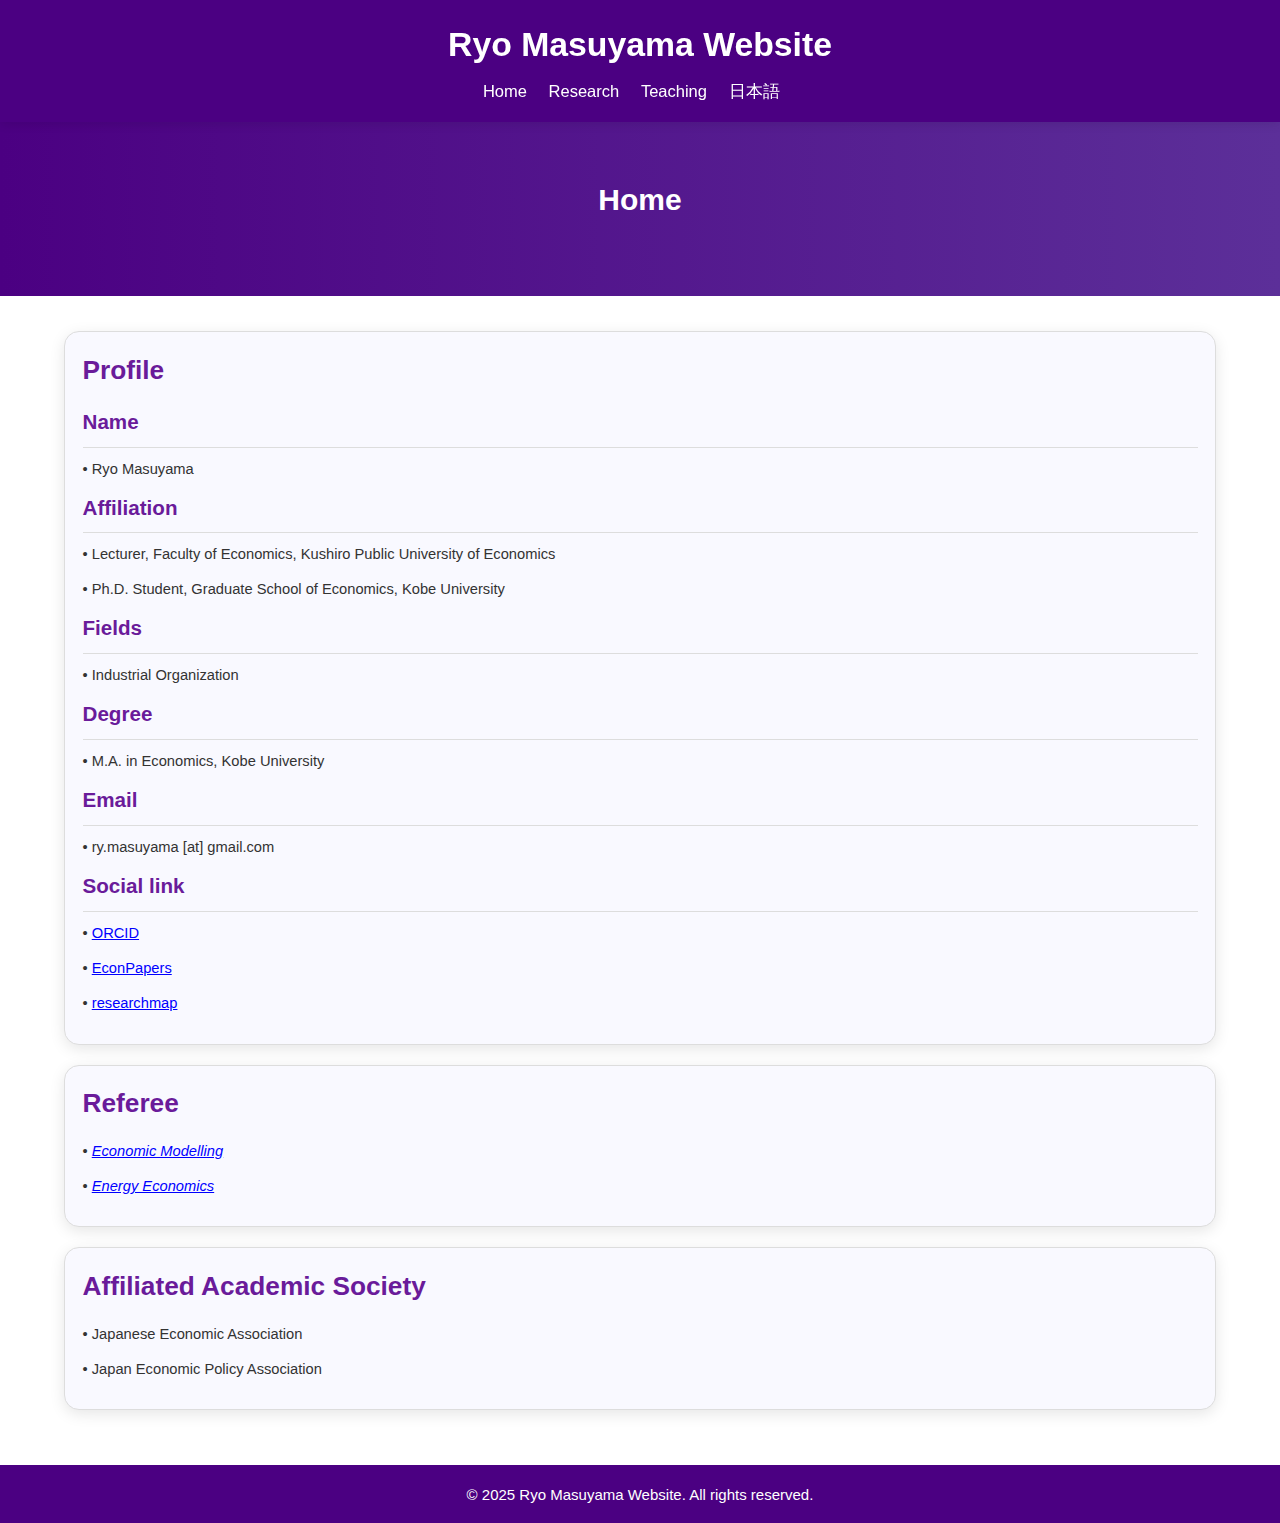
<file: index.html>
<!DOCTYPE html>
<html lang="en">
<head>
    <meta charset="UTF-8">
    <meta name="viewport" content="width=device-width, initial-scale=1.0">
    <title>Ryo Masuyama Website</title>
    <link rel="stylesheet" href="styles.css">
    <meta name="google-site-verification" content="24mqmOBWZNPzg-mIRnRh3WsXAKmJfDAmZn_zmuxCAtM" />
    <meta name="msvalidate.01" content="2E412AD7BA3A37AEB8CC1A56551C2961" />
    <meta name="keywords" content="Ryo Masuyama, RyoMasuyama, 増山亮, 増山 亮">
    <!-- Google tag (gtag.js) -->
    <script async src="https://www.googletagmanager.com/gtag/js?id=G-636PLPZ73G"></script>
    <script>
    window.dataLayer = window.dataLayer || [];
    function gtag(){dataLayer.push(arguments);}
    gtag('js', new Date());
    gtag('config', 'G-636PLPZ73G');
</script>
</head>
<body>
    <header>
        <div class="container">
            <h1>Ryo Masuyama Website</h1>
            <nav>
                <ul>
                    <li><a href="index.html">Home</a></li>
                    <li><a href="research.html">Research</a></li>
                    <li><a href="teaching.html">Teaching</a></li>
                    <li><a href="japanese.html">日本語</a></li>
                </ul>
            </nav>
        </div>
    </header>

    <div class="intro">
        <div class="container">
            <h2>Home</h2>
        </div>
    </div>

    <div class="content">
        <div class="container">
            <div class="category">
                <h2>Profile</h2>
                <h3>Name</h3>
                <p>&bull; Ryo Masuyama</p>
                <h3>Affiliation</h3>
                <p>&bull; Lecturer, Faculty of Economics, Kushiro Public University of Economics</p>
                <p>&bull; Ph.D. Student, Graduate School of Economics, Kobe University</p>
                <h3>Fields</h3>
                <p>&bull; Industrial Organization</p>
                <h3>Degree</h3>
                <p>&bull; M.A. in Economics, Kobe University</p>
                <h3>Email</h3>
                <p>&bull; ry.masuyama [at] gmail.com</p>
                <h3>Social link</h3>
                <p>&bull; <a href="https://orcid.org/0009-0000-1285-8782">ORCID</a></p>
                <p>&bull; <a href="https://econpapers.repec.org/RAS/pma3417.htm">EconPapers</a></p>
                <p>&bull; <a href="https://researchmap.jp/ryomasuyama">researchmap</a></p>
            </div>
        </div>

        <div class="container">
            <div class="category">
                <h2>Referee</h2>
                <p>&bull; <a href="https://www.sciencedirect.com/journal/economic-modelling"><i>Economic Modelling</i></a></p>
                <p>&bull; <a href="https://www.sciencedirect.com/journal/energy-economics"><i>Energy Economics</i></a></p>
            </div>
        </div>

        <div class="container">
            <div class="category">
                <h2>Affiliated Academic Society</h2>
                <p>&bull; Japanese Economic Association</p>
                <p>&bull; Japan Economic Policy Association</p>
            </div>
        </div>
    </div>

    <footer>
        <div class="container">
            <p>&copy; 2025 Ryo Masuyama Website. All rights reserved.</p>
        </div>
    </footer>
</body>
</html>
</file>
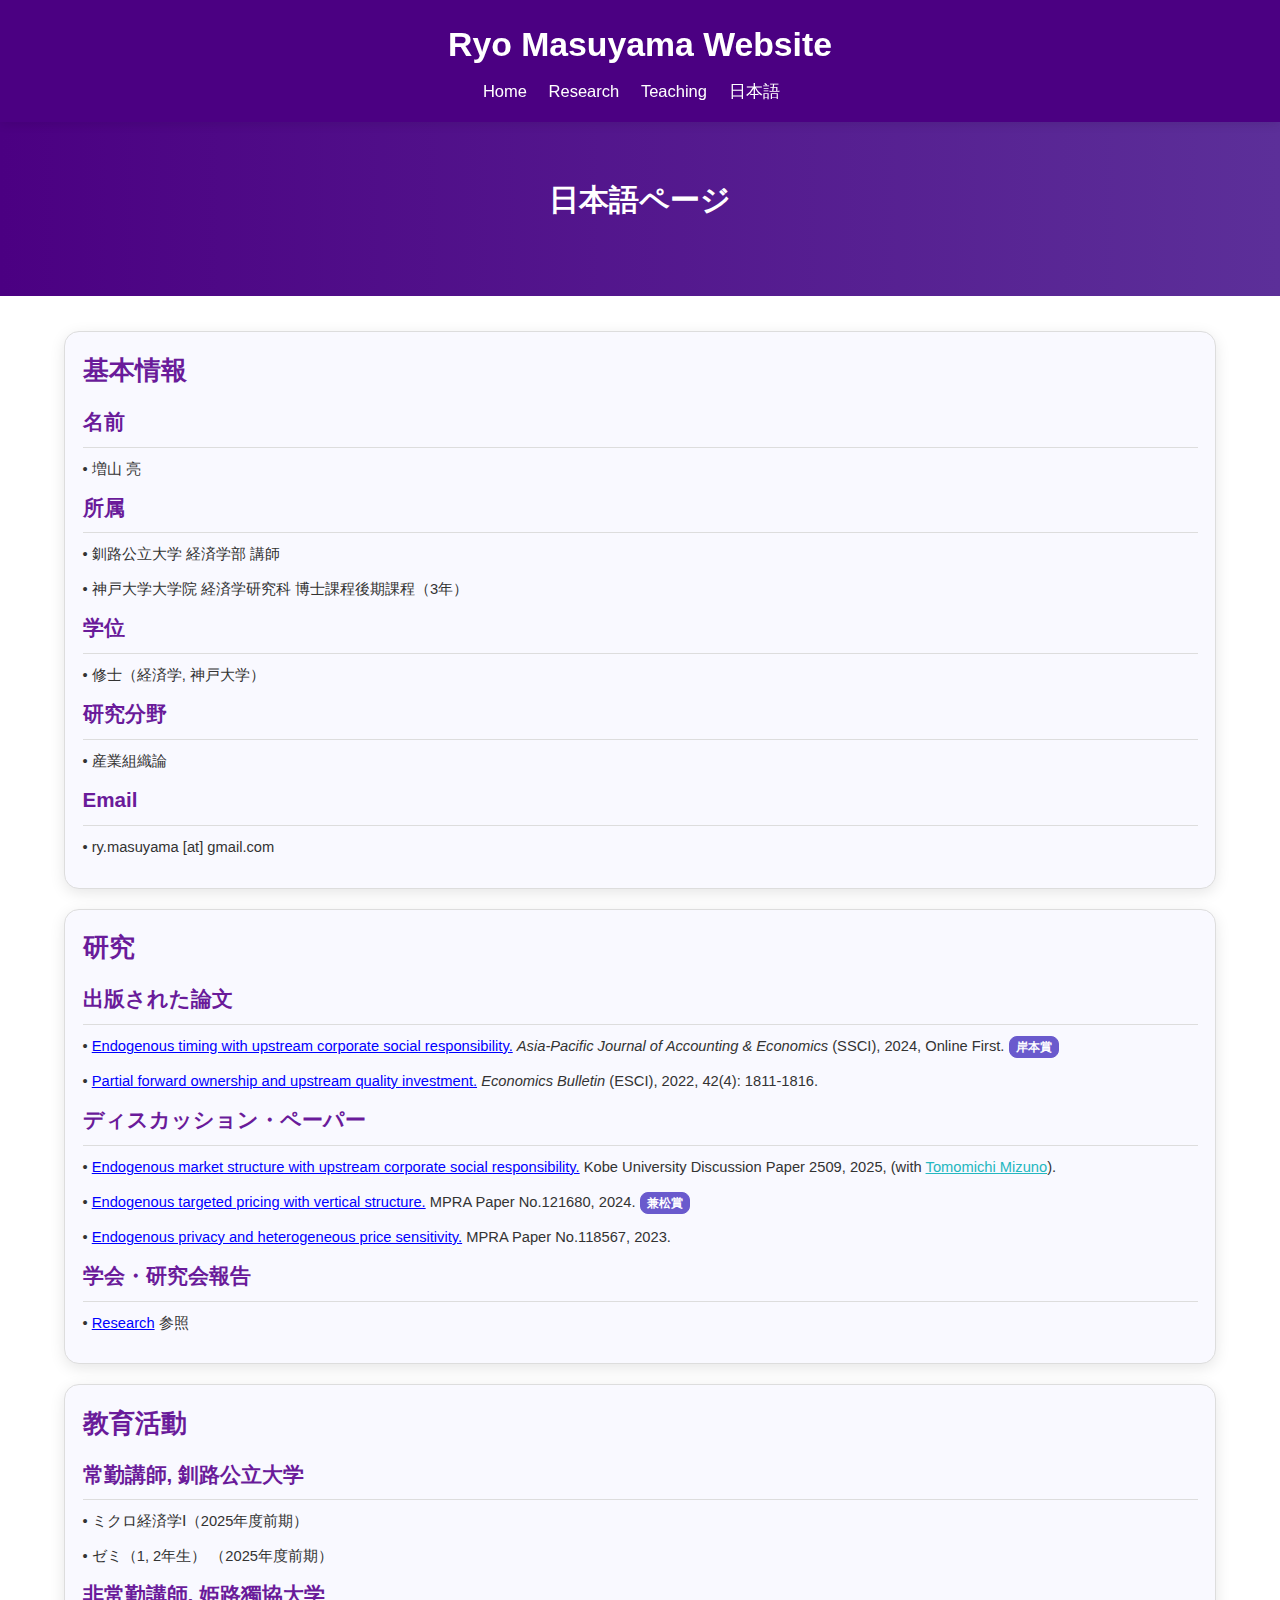
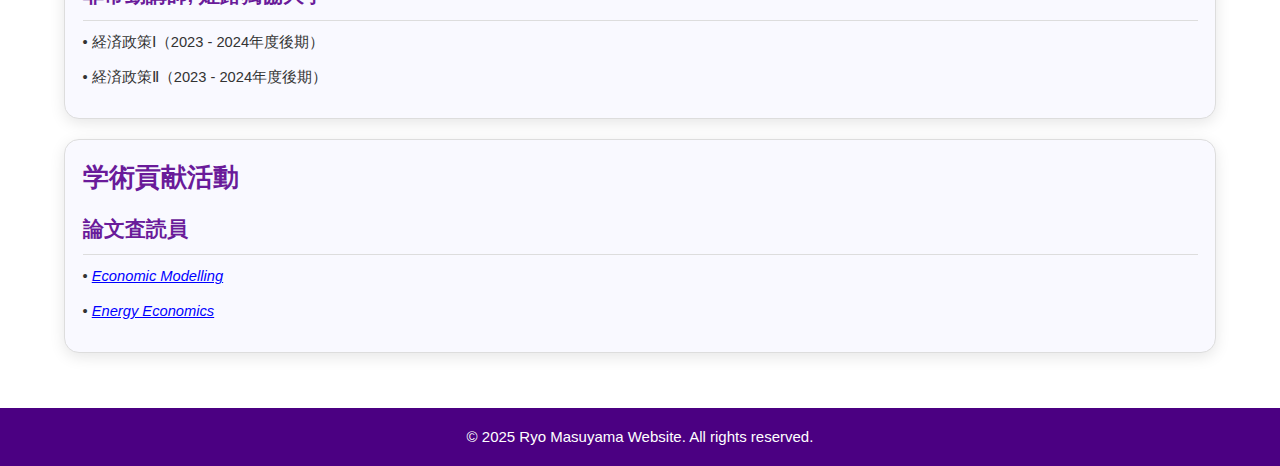
<file: japanese.html>
<!DOCTYPE html>
<html lang="en">
<head>
    <meta charset="UTF-8">
    <meta name="viewport" content="width=device-width, initial-scale=1.0">
    <meta name="keywords" content="増山亮, 増山 亮">
    <title>増山 亮のウェブサイト（日本語版）</title>
    <link rel="stylesheet" href="styles.css">
</head>
<body>
    <header>
        <div class="container">
            <h1>Ryo Masuyama Website</h1>
            <nav>
                <ul>
                    <li><a href="index.html">Home</a></li>
                    <li><a href="research.html">Research</a></li>
                    <li><a href="teaching.html">Teaching</a></li>
                    <li><a href="japanese.html">日本語</a></li>
                </ul>
            </nav>
        </div>
    </header>

    <div class="intro">
        <div class="container">
            <h2>日本語ページ</h2>
        </div>
    </div>

    <div class="content">
        <div class="container">
            <div class="category">
                <h2>基本情報</h2>
                <h3>名前</h3>
                <p>&bull; 増山 亮</p>
                <h3>所属</h3>
                <p>&bull; 釧路公立大学 経済学部 講師</p>
                <p>&bull; 神戸大学大学院 経済学研究科 博士課程後期課程（3年）</p>
                <h3>学位</h3>
                <p>&bull; 修士（経済学, 神戸大学）</p>
                <h3>研究分野</h3>
                <p>&bull; 産業組織論</p>
                <h3>Email</h3>
                <p>&bull; ry.masuyama [at] gmail.com</p>
            </div>
        </div>
      
       <div class="container">
            <div class="category">
                <h2>研究</h2>
                <h3>出版された論文</h3>
                <p>&bull; <a href="https://doi.org/10.1080/16081625.2024.2361668">Endogenous timing with upstream corporate social responsibility.</a> <i>Asia-Pacific Journal of Accounting & Economics</i> (SSCI), 2024, Online First. <span class="highlight">岸本賞</span></p>
                <p>&bull; <a href="https://ideas.repec.org/a/ebl/ecbull/eb-22-00443.html">Partial forward ownership and upstream quality investment.</a> <i>Economics Bulletin</i> (ESCI), 2022, 42(4): 1811-1816.</p>
                <h3>ディスカッション・ペーパー</h3>
                <p>&bull; <a href=https://ideas.repec.org/p/koe/wpaper/2509s.html>Endogenous market structure with upstream corporate social responsibility.</a> Kobe University Discussion Paper 2509, 2025, (with <a href="http://tmizuno.web.fc2.com/cv.html" style="color:#25b7c0;">Tomomichi Mizuno</a>). </p>
                <p>&bull; <a href="https://mpra.ub.uni-muenchen.de/id/eprint/121680">Endogenous targeted pricing with vertical structure.</a> MPRA Paper No.121680, 2024. <span class="highlight">兼松賞</span></p>
                <p>&bull; <a href="https://mpra.ub.uni-muenchen.de/118567/">Endogenous privacy and heterogeneous price sensitivity.</a> MPRA Paper No.118567, 2023. </p>
                <h3>学会・研究会報告</h3>
                <p>&bull; <a href="research.html">Research</a> 参照</p>
            </div>
        </div>
      
      <div class="container">
            <div class="category">
                <h2>教育活動</h2>
                <h3>常勤講師, 釧路公立大学</h3>
                <p>&bull; ミクロ経済学Ⅰ（2025年度前期）</p>
                <p>&bull; ゼミ（1, 2年生） （2025年度前期）</p>
                <h3>非常勤講師, 姫路獨協大学</h3>
                <p>&bull; 経済政策Ⅰ（2023 - 2024年度後期）</p>
                <p>&bull; 経済政策Ⅱ（2023 - 2024年度後期）</p>
            </div>
        </div>
      
       <div class="container">
            <div class="category">
                <h2>学術貢献活動</h2>
                <h3>論文査読員</h3>
                <p>&bull; <a href="https://www.sciencedirect.com/journal/economic-modelling"><i>Economic Modelling</i></a></p>
                <p>&bull; <a href="https://www.sciencedirect.com/journal/energy-economics"><i>Energy Economics</i></a></p>
            </div>
        </div>
    </div>


    <footer>
        <div class="container">
            <p>&copy; 2025 Ryo Masuyama Website. All rights reserved.</p>
        </div>
    </footer>
</body>
</html>
</file>
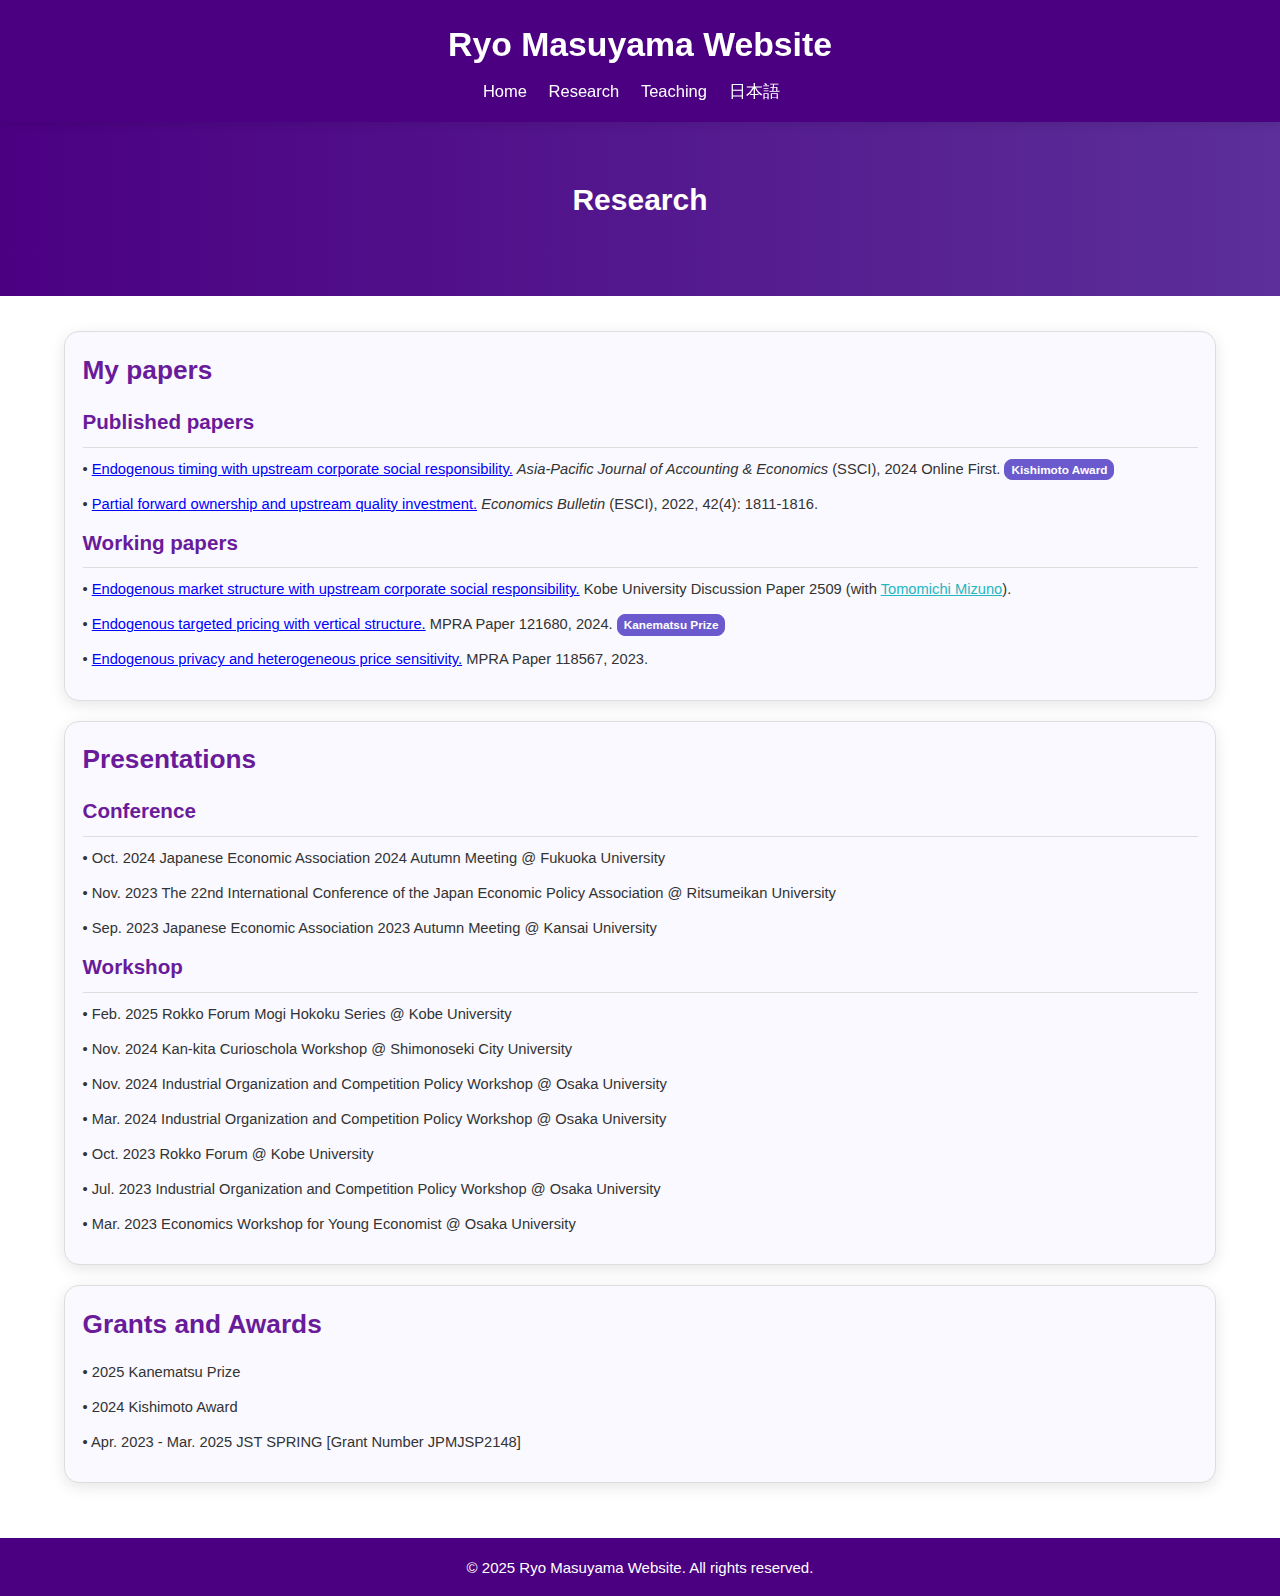
<file: research.html>
<!DOCTYPE html>
<html lang="en">
<head>
    <meta charset="UTF-8">
    <meta name="viewport" content="width=device-width, initial-scale=1.0">
    <title>Ryo Masuyama Website</title>
    <link rel="stylesheet" href="styles.css">
</head>
<body>
    <header>
        <div class="container">
            <h1>Ryo Masuyama Website</h1>
            <nav>
                <ul>
                    <li><a href="index.html">Home</a></li>
                    <li><a href="research.html">Research</a></li>
                    <li><a href="teaching.html">Teaching</a></li>
                    <li><a href="japanese.html">日本語</a></li>
                </ul>
            </nav>
        </div>
    </header>

    <div class="intro">
        <div class="container">
            <h2>Research</h2>
        </div>
    </div>

    <div class="content">
        <div class="container">
            <div class="category">
                <h2>My papers</h2>
              <h3>Published papers</h3>
                <p>&bull; <a href=https://doi.org/10.1080/16081625.2024.2361668>Endogenous timing with upstream corporate social responsibility.</a> <i>Asia-Pacific Journal of Accounting & Economics</i> (SSCI), 2024 Online First. <span class="highlight">Kishimoto Award</span></p>
                <p>&bull; <a href=https://ideas.repec.org/a/ebl/ecbull/eb-22-00443.html>Partial forward ownership and upstream quality investment.</a> <i>Economics Bulletin</i> (ESCI), 2022, 42(4): 1811-1816.</p>
              <h3>Working papers</h3>
                <p>&bull; <a href=https://ideas.repec.org/p/koe/wpaper/2509s.html>Endogenous market structure with upstream corporate social responsibility.</a> Kobe University Discussion Paper 2509 (with <a href="http://tmizuno.web.fc2.com/cv.html" style="color:#25b7c0;">Tomomichi Mizuno</a>). </p>
                <p>&bull; <a href=https://mpra.ub.uni-muenchen.de/121680/>Endogenous targeted pricing with vertical structure.</a> MPRA Paper 121680, 2024. <span class="highlight">Kanematsu Prize</span></p>
                <p>&bull; <a href=https://mpra.ub.uni-muenchen.de/118567/>Endogenous privacy and heterogeneous price sensitivity.</a> MPRA Paper 118567, 2023. </p>
            </div>
            <div class="category">
                <h2>Presentations</h2>
              <h3>Conference</h3>
              <p>&bull; Oct. 2024 Japanese Economic Association 2024 Autumn Meeting @ Fukuoka University</p>
              <p>&bull; Nov. 2023 The 22nd International Conference of the Japan Economic Policy Association @ Ritsumeikan University</p>
              <p>&bull; Sep. 2023 Japanese Economic Association 2023 Autumn Meeting @ Kansai University</p>
              <h3>Workshop</h3>
              <p>&bull; Feb. 2025 Rokko Forum Mogi Hokoku Series @ Kobe University</p>
              <p>&bull; Nov. 2024 Kan-kita Curioschola Workshop @ Shimonoseki City University</p>
              <p>&bull; Nov. 2024 Industrial Organization and Competition Policy Workshop @ Osaka University</p>
              <p>&bull; Mar. 2024 Industrial Organization and Competition Policy Workshop @ Osaka University</p>
              <p>&bull; Oct. 2023 Rokko Forum @ Kobe University</p>
              <p>&bull; Jul. 2023 Industrial Organization and Competition Policy Workshop @ Osaka University</p>
              <p>&bull; Mar. 2023 Economics Workshop for Young Economist @ Osaka University</p>
            </div>
            <div class="category">
                <h2>Grants and Awards</h2>
                <p>&bull; 2025 Kanematsu Prize</p>
                <p>&bull; 2024 Kishimoto Award</p>
                <p>&bull; Apr. 2023 - Mar. 2025 JST SPRING [Grant Number JPMJSP2148]</p>
            </div>
        </div>
    </div>

    <footer>
        <div class="container">
            <p>&copy; 2025 Ryo Masuyama Website. All rights reserved.</p>
        </div>
    </footer>
</body>
</html>
</file>
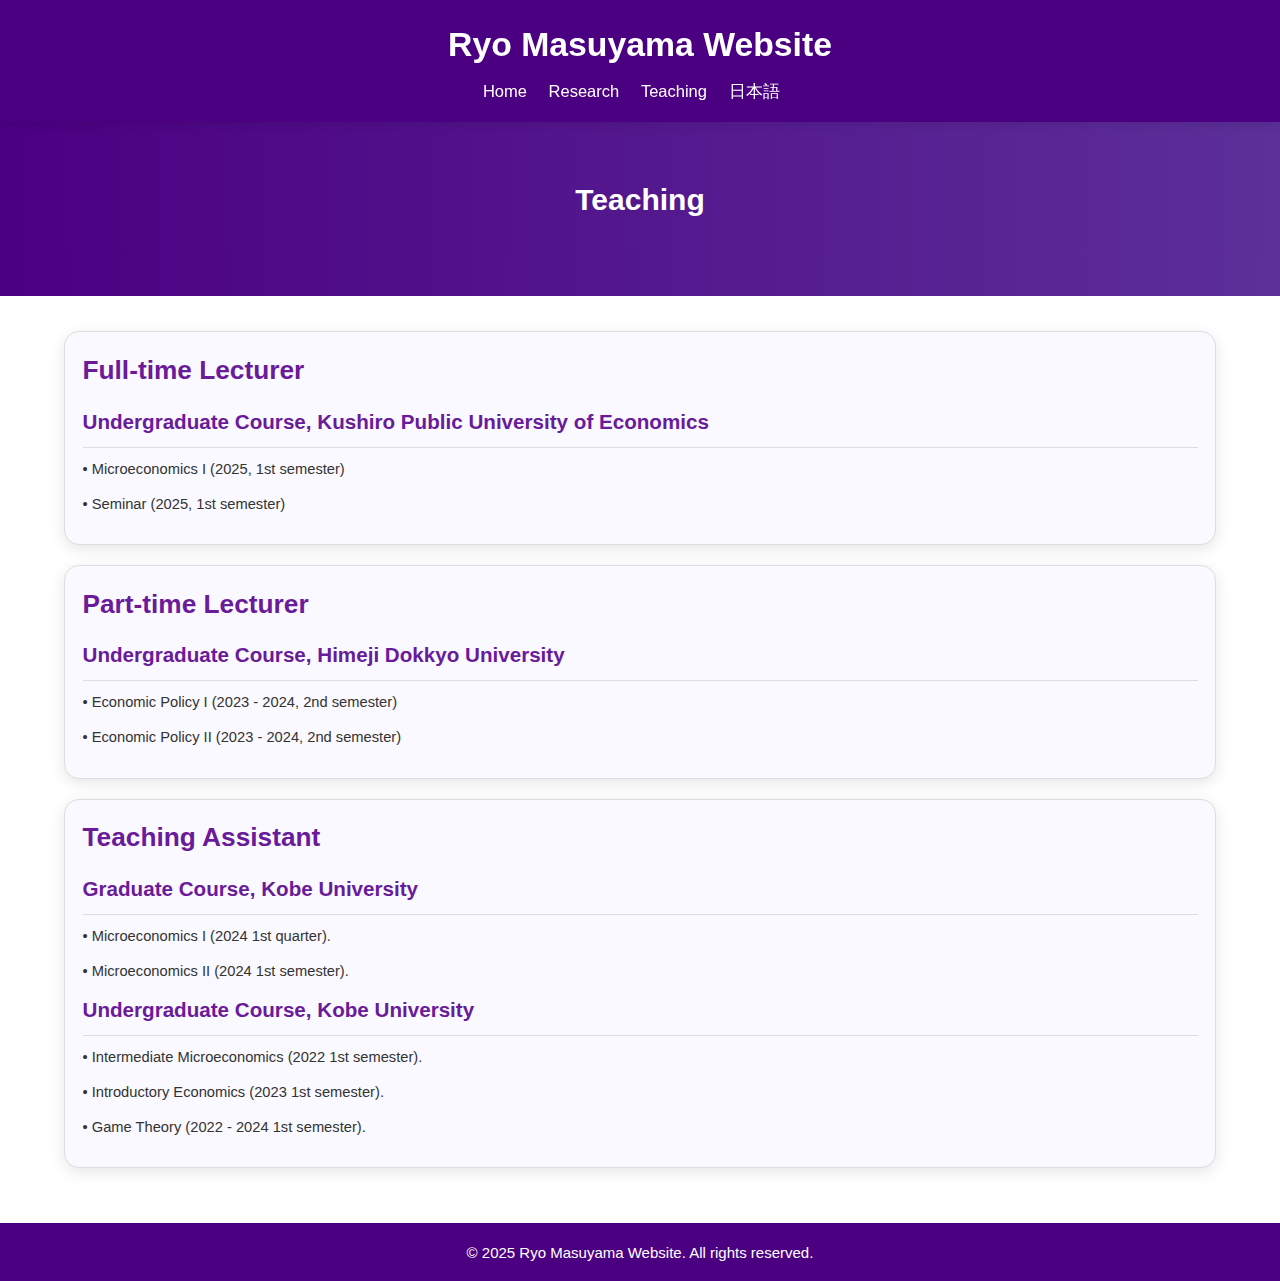
<file: teaching.html>
<!DOCTYPE html>
<html lang="en">
<head>
    <meta charset="UTF-8">
    <meta name="viewport" content="width=device-width, initial-scale=1.0">
    <title>Ryo Masuyama Website</title>
    <link rel="stylesheet" href="styles.css">
    <meta name="google-site-verification" content="24mqmOBWZNPzg-mIRnRh3WsXAKmJfDAmZn_zmuxCAtM" />
    <meta name="msvalidate.01" content="2E412AD7BA3A37AEB8CC1A56551C2961" />
    <meta name="keywords" content="Ryo Masuyama, RyoMasuyama, 増山亮, 増山 亮">
</head>
<body>
    <header>
        <div class="container">
            <h1>Ryo Masuyama Website</h1>
            <nav>
                <ul>
                    <li><a href="index.html">Home</a></li>
                    <li><a href="research.html">Research</a></li>
                    <li><a href="teaching.html">Teaching</a></li>
                    <li><a href="japanese.html">日本語</a></li>
                </ul>
            </nav>
        </div>
    </header>

    <div class="intro">
        <div class="container">
            <h2>Teaching</h2>
        </div>
    </div>

    <div class="content">
        
        <div class="container">
            <div class="category">
                <h2>Full-time Lecturer</h2>
                <h3>Undergraduate Course, Kushiro Public University of Economics</h3>
              <p>&bull; Microeconomics I (2025, 1st semester)</p>
              <p>&bull; Seminar (2025, 1st semester)</p>
            </div>
        </div>
        
        <div class="container">
            <div class="category">
                <h2>Part-time Lecturer</h2>
                <h3>Undergraduate Course, Himeji Dokkyo University</h3>
              <p>&bull; Economic Policy I (2023 - 2024, 2nd semester)</p>
              <p>&bull; Economic Policy II (2023 - 2024, 2nd semester)</p>
            </div>
        </div>
 
      <div class="container">
            <div class="category">
                <h2>Teaching Assistant</h2>
                <h3>Graduate Course, Kobe University</h3>
                <p>&bull; Microeconomics I (2024 1st quarter).</p>
              <p>&bull; Microeconomics II (2024 1st semester).</p>
              <h3>Undergraduate Course, Kobe University</h3>
              <p>&bull; Intermediate Microeconomics (2022 1st semester).</p>
              <p>&bull; Introductory Economics (2023 1st semester).</p>
              <p>&bull; Game Theory (2022 - 2024 1st semester).</p>
            </div>
        </div>
    </div>

    <footer>
        <div class="container">
            <p>&copy; 2025 Ryo Masuyama Website. All rights reserved.</p>
        </div>
    </footer>
</body>
</html>
</file>
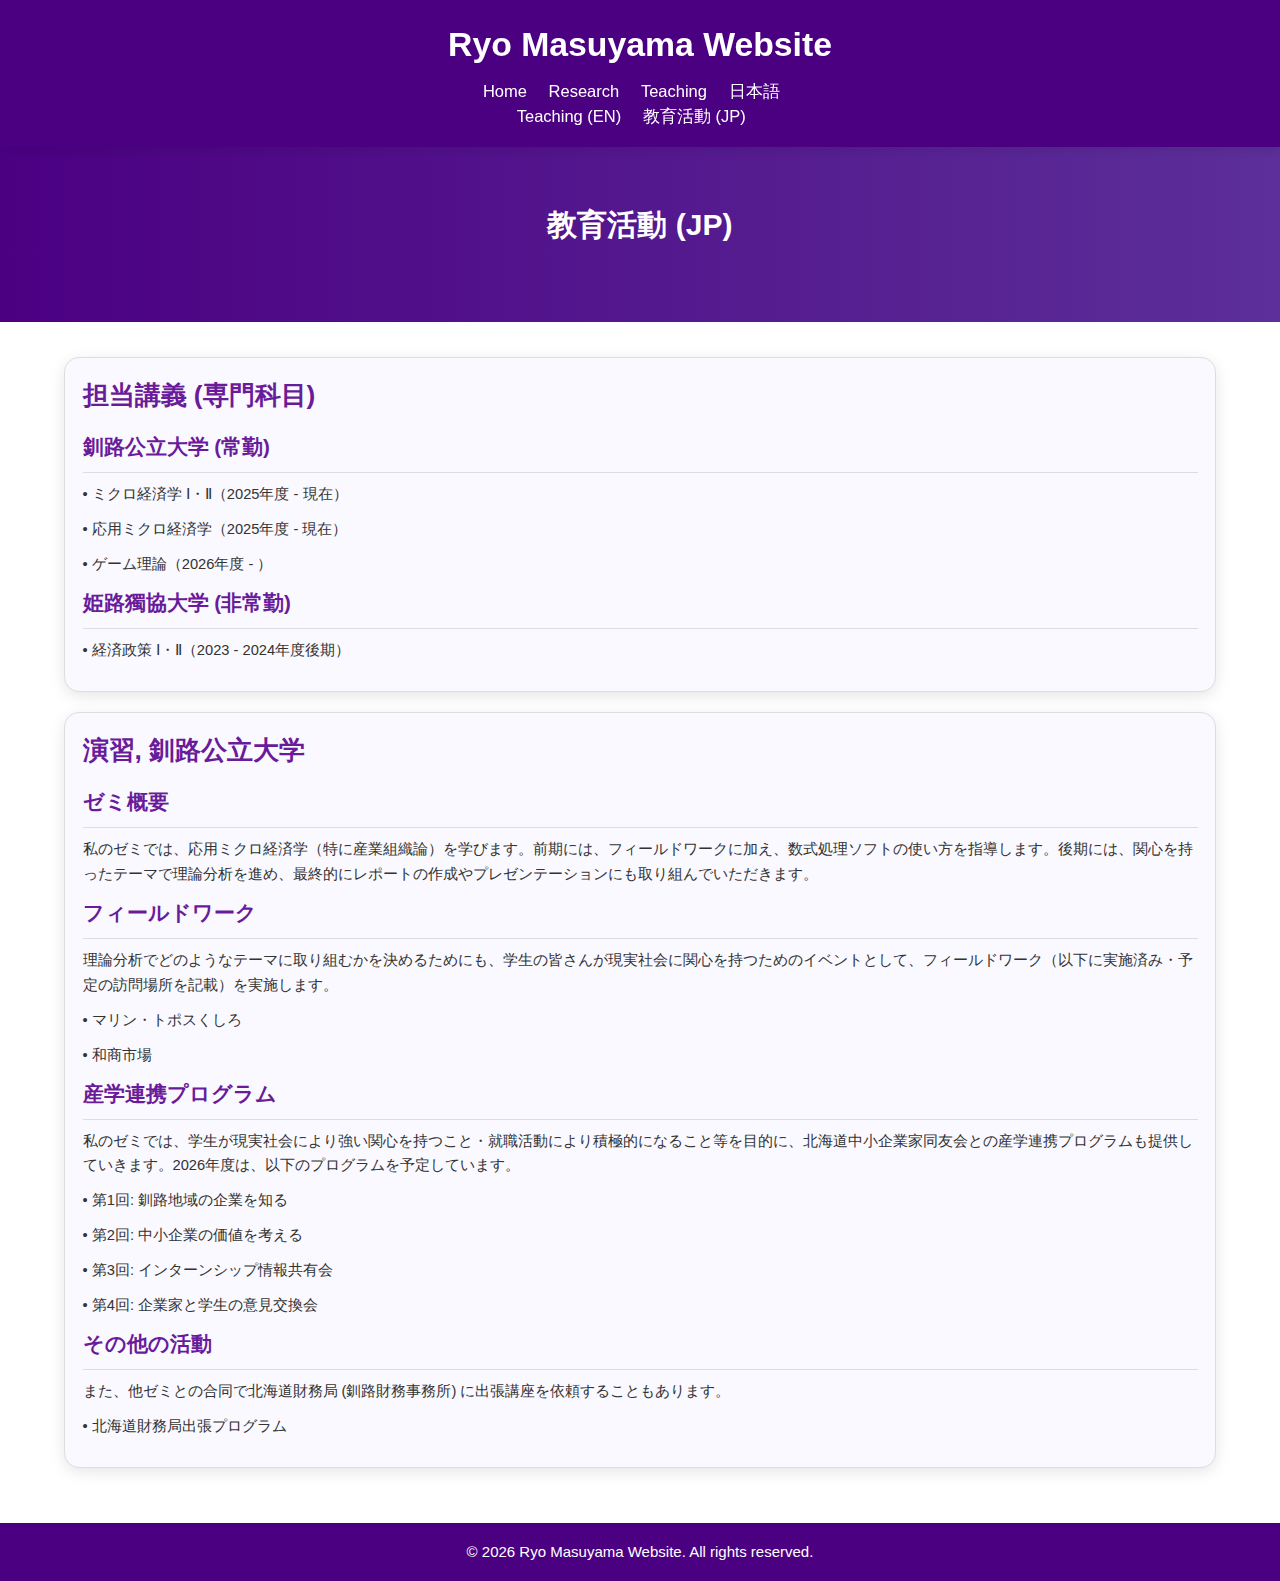
<file: teaching_jp.html>
<!DOCTYPE html>
<html lang="en">
<head>
    <meta charset="UTF-8">
    <meta name="viewport" content="width=device-width, initial-scale=1.0">
    <title>Ryo Masuyama Website</title>
    <link rel="stylesheet" href="styles.css">
</head>
<body>
    <header class="has-subnav">
        <div class="container">
            <h1>Ryo Masuyama Website</h1>
            <nav>
                <ul>
                    <li><a href="index.html">Home</a></li>
                    <li><a href="research.html">Research</a></li>
                    <li><a href="teaching_jp.html">Teaching</a></li>
                    <li><a href="japanese.html">日本語</a></li>
                </ul>
            </nav>
        </div>
        <nav class="sub-nav">
        <div class="container">
          <ul>
          <li><a href="teaching.html">Teaching (EN)</a></li>
          <li><a href="teaching_jp.html">教育活動 (JP)</a></li>
          </ul>
        </div>
        </nav>
    </header>

    <div class="intro">
        <div class="container">
            <h2>教育活動 (JP)</h2>
        </div>
    </div>

    <div class="content">
                  <div class="container">
            <div class="category">
                <h2>担当講義 (専門科目)</h2>
                <h3>釧路公立大学 (常勤)</h3>
                <p>&bull; ミクロ経済学 Ⅰ・Ⅱ（2025年度 - 現在）</p>
                <p>&bull; 応用ミクロ経済学（2025年度 - 現在）</p>
                <p>&bull; ゲーム理論（2026年度 - ）</p>
                <h3>姫路獨協大学 (非常勤)</h3>
                <p>&bull; 経済政策 Ⅰ・Ⅱ（2023 - 2024年度後期）</p>
            </div>
        </div>
        <div class="container">
            <div class="category">
              <h2>演習, 釧路公立大学</h2>
              <h3>ゼミ概要</h3>
              <p>私のゼミでは、応用ミクロ経済学（特に産業組織論）を学びます。前期には、フィールドワークに加え、数式処理ソフトの使い方を指導します。後期には、関心を持ったテーマで理論分析を進め、最終的にレポートの作成やプレゼンテーションにも取り組んでいただきます。</p>
              <h3>フィールドワーク</h3>
              <p>理論分析でどのようなテーマに取り組むかを決めるためにも、学生の皆さんが現実社会に関心を持つためのイベントとして、フィールドワーク（以下に実施済み・予定の訪問場所を記載）を実施します。</p>
              <p>&bull; マリン・トポスくしろ</p>
              <p>&bull; 和商市場</p>
              <h3>産学連携プログラム</h3>
              <p>私のゼミでは、学生が現実社会により強い関心を持つこと・就職活動により積極的になること等を目的に、北海道中小企業家同友会との産学連携プログラムも提供していきます。2026年度は、以下のプログラムを予定しています。</p>
              <p>&bull; 第1回: 釧路地域の企業を知る</p>
              <p>&bull; 第2回: 中小企業の価値を考える</p>
              <p>&bull; 第3回: インターンシップ情報共有会</p>
              <p>&bull; 第4回: 企業家と学生の意見交換会</p>
              <h3>その他の活動</h3>
              <p>また、他ゼミとの合同で北海道財務局 (釧路財務事務所) に出張講座を依頼することもあります。</p>
              <p>&bull; 北海道財務局出張プログラム</p>
            </div>
        </div>
    </div>
  
  

    <footer>
        <div class="container">
            <p>&copy; 2026 Ryo Masuyama Website. All rights reserved.</p>
        </div>
    </footer>
</body>

</html>
</file>
<file: styles.css>
/* Reset CSS */
* {
    margin: 0;
    padding: 0;
    box-sizing: border-box;
}

/* Body Styles */
body {
    font-family: 'Helvetica Neue', Arial, sans-serif;
    line-height: 1.55;
    background-color: #f4f4f9;
    color: #333;
    font-size: 0.9375em;
}

/* Container */
.container {
    width: 90%;
    margin: 0 auto;
    max-width: 1200px;
}

/* Header Styles */
header {
    background-color: #4b0082;
    color: #fff;
    padding: 17.5px 0;
    text-align: center;
    position: sticky;
    top: 0;
    z-index: 1000;
    box-shadow: 0 2px 10px rgba(0, 0, 0, 0.1);
}

header h1 {
    font-size: 2.25em;
    margin-bottom: 9px;
}

header nav ul {
    list-style-type: none;
}

header nav ul li {
    display: inline;
    margin-right: 17.5px;
}

header nav ul li a {
    text-decoration: none;
    color: #fff;
    font-size: 1.1em;
    transition: color 0.3s;
}

header nav ul li a:hover {
    color: #7d3c98;
}

/* Intro Section */
.intro {
    padding: 55px 0;
    background: linear-gradient(to right, #4b0082, #5c2f99);
    color: #fff;
    text-align: center;
}

.intro h2 {
    font-size: 2.0em;
    margin-bottom: 18px;
}

.intro p {
    font-size: 1.1em;
    line-height: 1.7;
}

/* Content Section */
.content {
    padding: 35px 0;
    background-color: #fff;
}

.category {
    background-color: #f9f9ff;
    border: 1px solid #ddd;
    padding: 17.5px;
    margin-bottom: 20px;
    border-radius: 15px;
    box-shadow: 0 4px 15px rgba(0, 0, 0, 0.1);
}

.content h2 {
    font-size: 1.75em;
    margin-bottom: 15px;
    color: #6a1b9a;
}

.content h3 {
    font-size: 1.375em;
    margin-bottom: 9px;
    color: #6a1b9a;
}

.content p {
    font-size: 0.98em;
    line-height: 1.7;
    margin-bottom: 10px;
}

/* h3 Styles */
h3 {
    color: #4b0082;
    margin-bottom: 9px;
    padding-bottom: 9px;
    border-bottom: 1px solid #ddd;
}

/* Footer Styles */
footer {
    background-color: #4b0082;
    color: #fff;
    padding: 17.5px 0;
    text-align: center;
}

footer p {
    margin: 0;
}

/* Link Styles */
a {
    color: #0000ff;
}

a:hover {
    color: #1e90ff;
}

.highlight {
  display: inline-block;
  padding: 4px 6px;
  font-size: 0.80em;
  font-weight: bold;
  color: #ffffff;
  background-color: #6a5acd;
  border: 1px solid #6a5acd;
  border-radius: 8px;
  line-height: 1;
  
}
</file>
